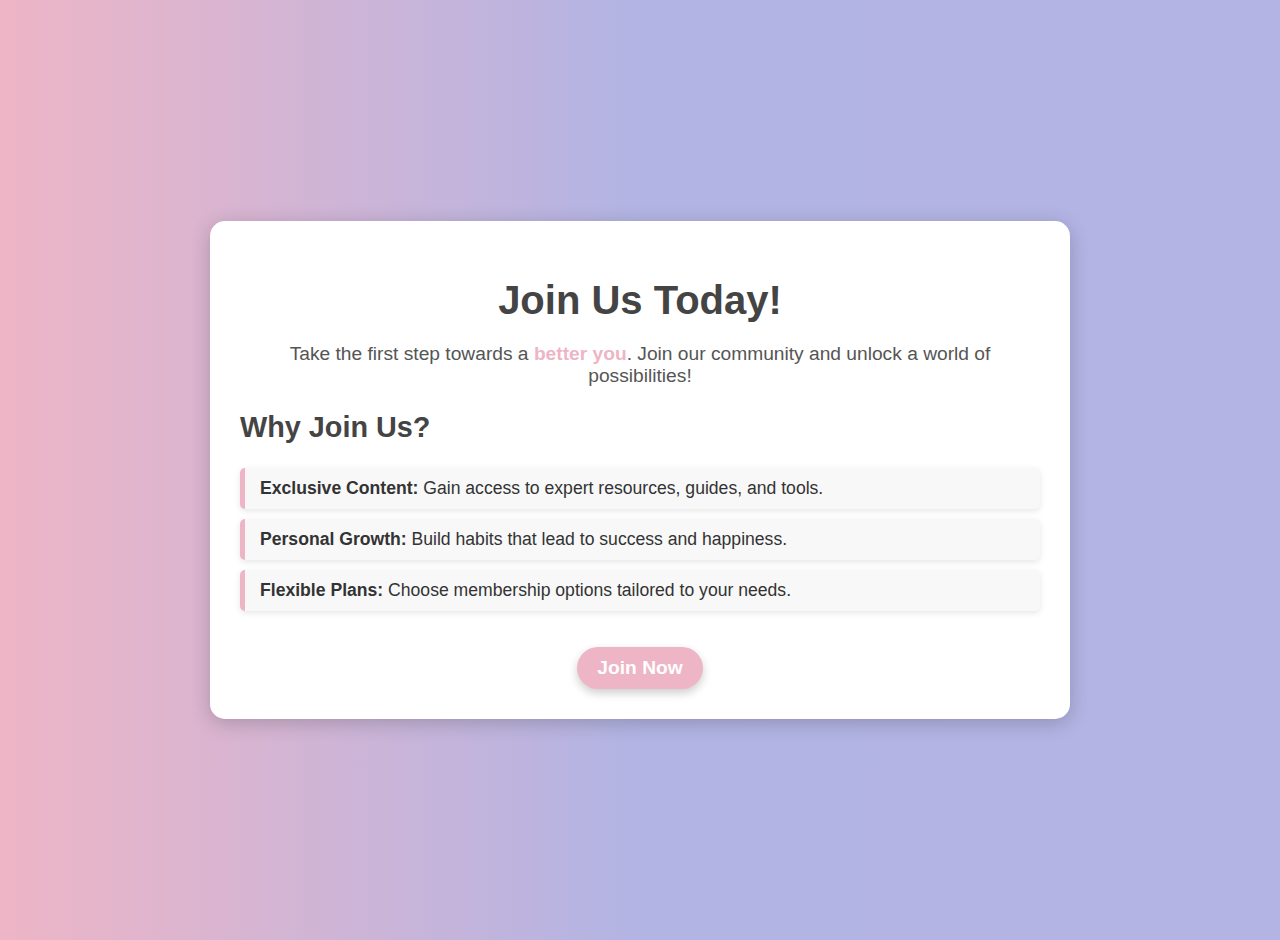
<file: join.html>
<!DOCTYPE html>
<html lang="en">
<head>
    <meta charset="UTF-8">
    <meta name="viewport" content="width=device-width, initial-scale=1.0">
    <title>Join Now</title>
    <style>
        body {
            margin: 0;
            font-family: 'Arial', sans-serif;
            background: linear-gradient(to right, #eeb5c6, #b2b4e4, #b3b4e4);
            color: #333;
            display: flex;
            justify-content: center;
            align-items: center;
            min-height: 100vh;
            padding: 20px;
        }

        .join-container {
            background: white;
            border-radius: 15px;
            box-shadow: 0 4px 20px rgba(0, 0, 0, 0.2);
            max-width: 800px;
            width: 100%;
            text-align: center;
            padding: 30px;
        }

        h1 {
            font-size: 2.5em;
            color: #444;
            margin-bottom: 20px;
        }

        p {
            font-size: 1.2em;
            color: #555;
            margin: 15px 0;
        }

        .highlight {
            color: #eeb5c6;
            font-weight: bold;
        }

        .benefits {
            text-align: left;
            margin-top: 20px;
        }

        .benefits h2 {
            font-size: 1.8em;
            color: #444;
        }

        .benefits ul {
            list-style: none;
            padding: 0;
        }

        .benefits ul li {
            background: #f8f8f8;
            border-left: 5px solid #eeb5c6;
            padding: 10px 15px;
            margin: 10px 0;
            border-radius: 5px;
            font-size: 1.1em;
            box-shadow: 0px 2px 6px rgba(0, 0, 0, 0.1);
        }
        .join-btn {
            display: inline-block;
            background: #eeb5c6;
            color: white;
            font-size: 1.2em;
            font-weight: bold;
            padding: 10px 20px;
            border: none;
            border-radius: 25px;
            text-decoration: none;
            transition: background 0.3s ease, transform 0.2s ease;
            margin-top: 20px;
            box-shadow: 0 4px 10px rgba(0, 0, 0, 0.2);
        }

        .join-btn:hover {
            background: #d59aa8;
            transform: scale(1.05);
        }

        .join-btn:active {
            transform: scale(0.95);
            box-shadow: 0 2px 8px rgba(0, 0, 0, 0.2);
        }
    </style>
</head>
<body>
    <div class="join-container">
        <h1>Join Us Today!</h1>
        <p>Take the first step towards a <span class="highlight">better you</span>. Join our community and unlock a world of possibilities!</p>
        
        <div class="benefits">
            <h2>Why Join Us?</h2>
            <ul>
                <li><strong>Exclusive Content:</strong> Gain access to expert resources, guides, and tools.</li>
                <li><strong>Personal Growth:</strong> Build habits that lead to success and happiness.</li>
                <li><strong>Flexible Plans:</strong> Choose membership options tailored to your needs.</li>
            </ul>
        </div>
        <a href="signup.html" class="join-btn">Join Now</a>
    </div>
</body>
</html>
</file>
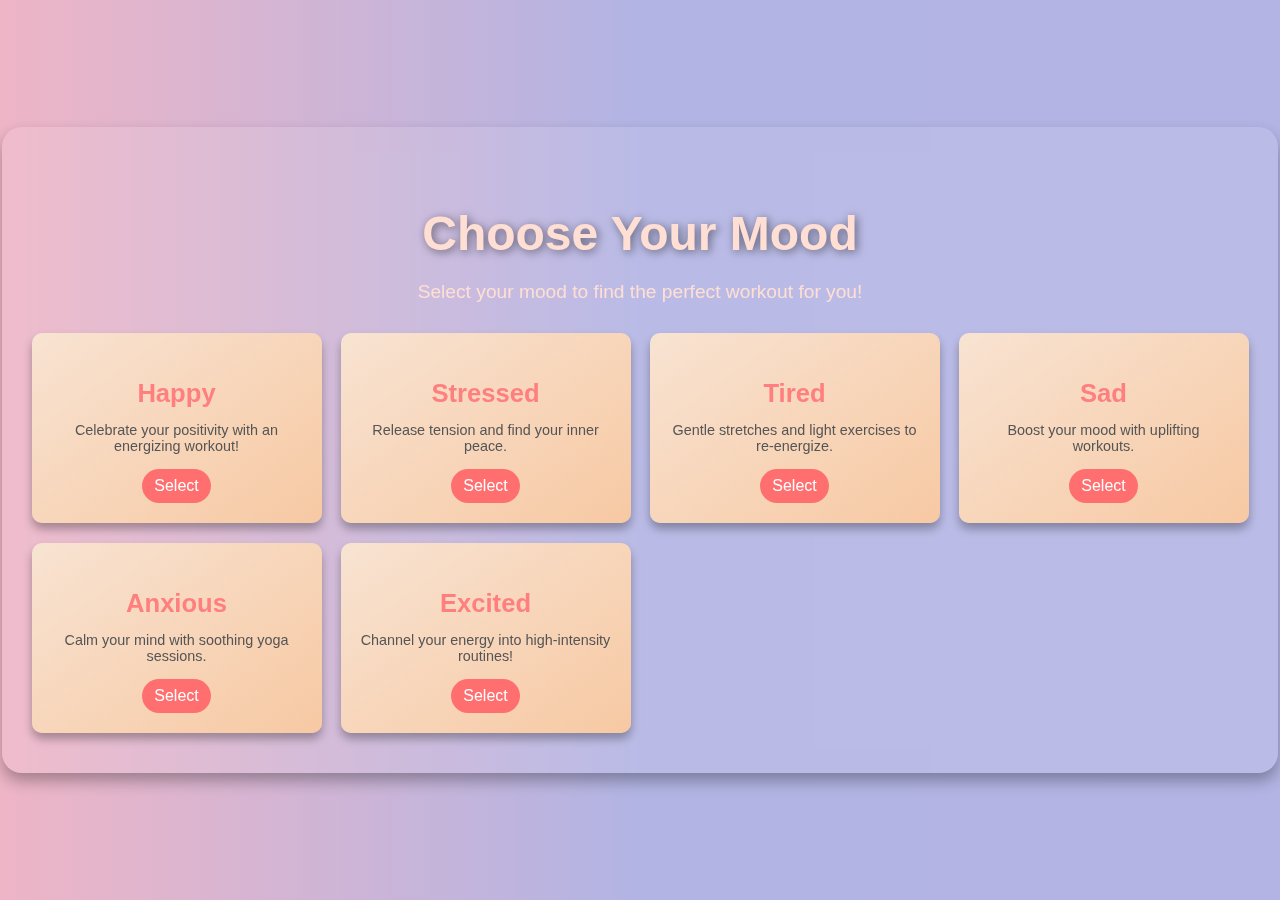
<file: journey.html>
<!DOCTYPE html>
<html lang="en">
<head>
    <meta charset="UTF-8">
    <meta name="viewport" content="width=device-width, initial-scale=1.0">
    <title>Document</title>
</head>
<style>
/* Global Styles */
body {
    font-family: 'Arial', sans-serif;
    margin: 0;
    padding: 0;
    background: linear-gradient(to right, #eeb5c6, #b2b4e4, #b3b4e4); /* Gradient background */
    color: #fff;
    min-height: 100vh;
    display: flex;
    flex-direction: column;
    align-items: center;
    justify-content: center;
}

/* Section Container */
/* Section Container */
.section__container {
    max-width: 1400px; /* Increased max-width for larger screens */
    width: 95%; /* Ensures responsiveness for smaller screens */
    margin: auto;
    padding: 40px 30px; /* Slightly increased padding for better spacing */
    background-color: rgba(255, 255, 255, 0.1); /* Transparent white */
    border-radius: 20px;
    box-shadow: 0 8px 15px rgba(0, 0, 0, 0.3);
    backdrop-filter: blur(10px); /* Frosted glass effect */
    text-align: center;
}


/* Section Header */
.section__header {
    font-size: 3em;
    color: #ffdfd3;
    margin-bottom: 20px;
    text-shadow: 2px 2px 10px rgba(0, 0, 0, 0.5);
}

/* Section Paragraph */
.mood__container p {
    font-size: 1.2em;
    color: #ffdfd3;
    margin-bottom: 30px;
}

/* Mood Grid */
.mood__grid {
    display: grid;
    grid-template-columns: repeat(4, 1fr); /* Four columns */
    gap: 20px; /* Space between cards */
    justify-items: center; /* Center-align the cards */
}

/* Mood Card */
.mood__card {
    background: linear-gradient(145deg, #f8e3d2, #f7c9a3); /* Light pastel gradient */
    border-radius: 10px;
    padding: 20px;
    text-align: center;
    width: 100%;
    max-width: 250px; /* Adjusted card size */
    box-shadow: 0 6px 10px rgba(0, 0, 0, 0.3);
    transition: transform 0.3s, box-shadow 0.3s;
    cursor: pointer;
}

.mood__card:hover {
    transform: translateY(-5px);
    box-shadow: 0 8px 12px rgba(0, 0, 0, 0.4);
}

.mood__card h3 {
    font-size: 1.6em; /* Adjusted header size */
    margin-bottom: 10px;
    color: #ff7f7f; /* Soft pink text color */
}

.mood__card p {
    font-size: 0.9em;
    margin-bottom: 15px;
    color: #555; /* Slightly dark text for readability */
}

/* Mood Button */
.mood__btn {
    padding: 8px 12px;
    font-size: 1em;
    background: #ff6f6f;
    color: white;
    border: none;
    border-radius: 25px;
    cursor: pointer;
    transition: background-color 0.3s, transform 0.2s;
}

.mood__btn:hover {
    background: #e65c5c;
    transform: scale(1.1);
}


/* Footer */
footer {
    background-color: rgba(0, 0, 0, 0.7);
    color: #fff;
    text-align: center;
    padding: 20px 0;
    margin-top: 30px;
    border-radius: 10px;
    box-shadow: 0 -4px 8px rgba(0, 0, 0, 0.3);
}

footer p {
    margin: 0;
    font-size: 1em;
}


</style>
<body>
    <section class="choose-mood">
        <div class="section__container mood__container">
          <h2 class="section__header">Choose Your Mood</h2>
          <p>Select your mood to find the perfect workout for you!</p>
          <div class="mood__grid">
            <!-- Happy Mood -->
            <div class="mood__card">
              <h3>Happy</h3>
              <p>Celebrate your positivity with an energizing workout!</p>
              <a href="happy.html">
              <button class="mood__btn">Select</button>
            </a>
            </div>
            <!-- Stressed Mood -->
            <div class="mood__card">
              <h3>Stressed</h3>
              <p>Release tension and find your inner peace.</p>
              <a href="stressed.html">
              <button class="mood__btn">Select</button>
            </a>
            </div>
            <!-- Tired Mood -->
            <div class="mood__card">
              <h3>Tired</h3>
              <p>Gentle stretches and light exercises to re-energize.</p>
              <a href="tired.html">
              <button class="mood__btn">Select</button>
            </a>
            </div>
            <!-- Sad Mood -->
            <div class="mood__card">
              <h3>Sad</h3>
              <p>Boost your mood with uplifting workouts.</p>
              <a href="sad.html">
              <button class="mood__btn">Select</button>
            </a>
            </div>
            <!-- Anxious Mood -->
            <div class="mood__card">
              <h3>Anxious</h3>
              <p>Calm your mind with soothing yoga sessions.</p>
              <a href="anxious.html">
              <button class="mood__btn">Select</button>
            </a>
            </div>
            <!-- Excited Mood -->
            <div class="mood__card">
              <h3>Excited</h3>
              <p>Channel your energy into high-intensity routines!</p>
              <a href="excited.html">
              <button class="mood__btn">Select</button>
            </a>
            </div>
          </div>
        </div>
      </section>
      
    
</body>
</html>
</file>
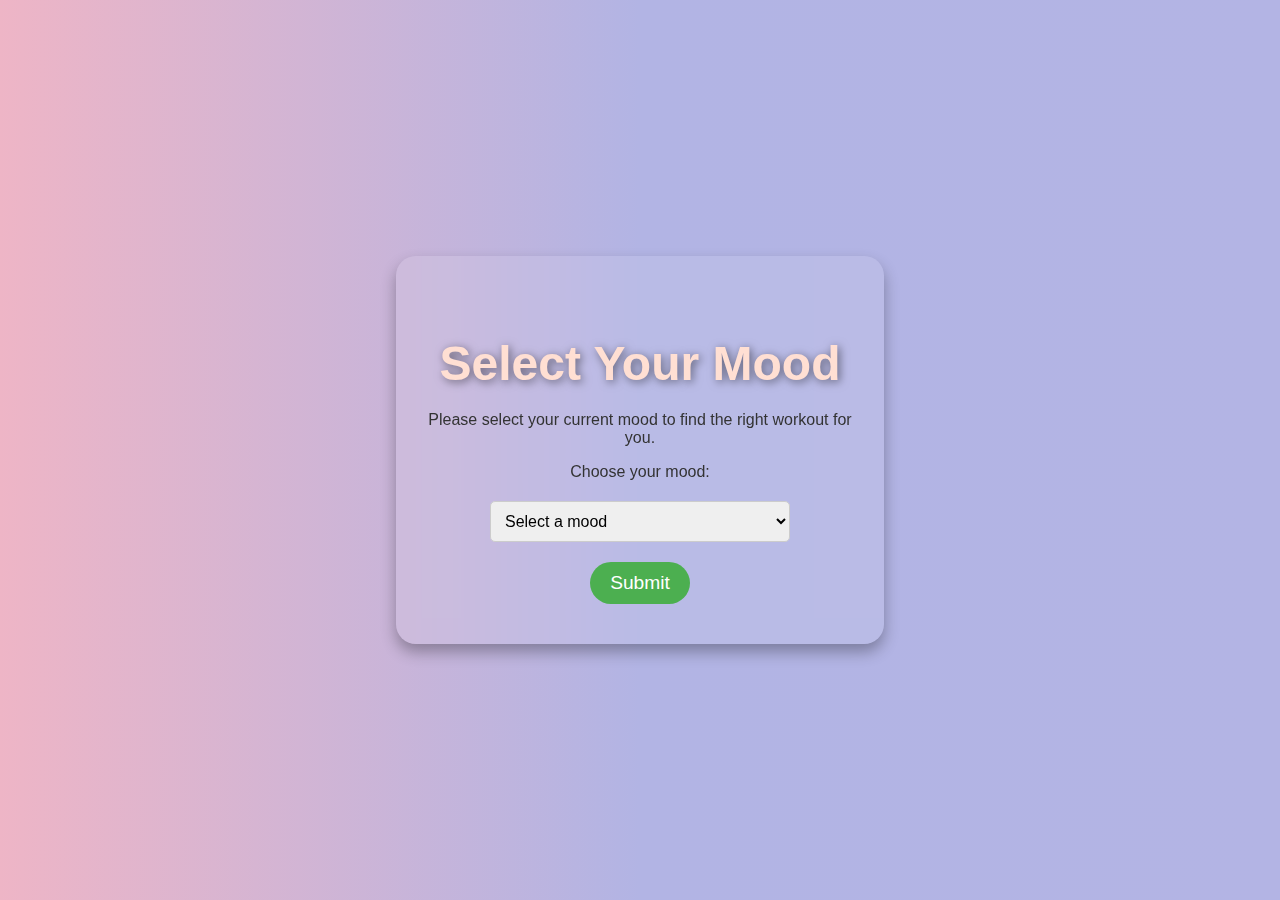
<file: mood.html>
<!DOCTYPE html>
<html lang="en">
<head>
    <meta charset="UTF-8">
    <meta name="viewport" content="width=device-width, initial-scale=1.0">
    <title>Select Your Mood</title>
</head>
<style>
    body {
    font-family: 'Arial', sans-serif;
    margin: 0;
    padding: 0;
    background: linear-gradient(to right, #eeb5c6, #b2b4e4, #b3b4e4); /* Gradient background */
    color: #333;
    min-height: 100vh;
    display: flex;
    flex-direction: column;
    align-items: center;
    justify-content: center;
}

/* Section Container */
.section__container {
    max-width: 600px;
    width: 90%;
    margin: auto;
    padding: 40px 20px;
    background-color: rgba(255, 255, 255, 0.1); /* Transparent white */
    border-radius: 20px;
    box-shadow: 0 8px 15px rgba(0, 0, 0, 0.3);
    backdrop-filter: blur(10px); /* Frosted glass effect */
    text-align: center;
}

/* Section Header */
.section__header {
    font-size: 3em;
    color: #ffdfd3;
    margin-bottom: 20px;
    text-shadow: 2px 2px 10px rgba(0, 0, 0, 0.5);
}

/* Form Styling */
form {
    display: flex;
    flex-direction: column;
    align-items: center;
    gap: 20px;
}

select {
    padding: 10px;
    font-size: 1em;
    border-radius: 5px;
    border: 1px solid #ccc;
    width: 80%;
    max-width: 300px;
}

.submit-btn {
    padding: 10px 20px;
    font-size: 1.2em;
    background-color: #4CAF50;
    color: white;
    border: none;
    border-radius: 25px;
    cursor: pointer;
    transition: background-color 0.3s ease;
}
.submit-btn:hover {
    background-color: #388E3C;
}
</style>
<body>
<section class="choose-mood">
    <div class="section__container">
        <h2 class="section__header">Select Your Mood</h2>
        <p>Please select your current mood to find the right workout for you.</p>
        
        <form id="moodForm">
            <label for="mood">Choose your mood:</label>
            <select id="mood" name="mood" required>
                <option value="">Select a mood</option>
                <option value="happy">happy</option> 
                <option value="stressed">stressed</option>
                <option value="tired">Tired</option>
                <option value="sad">Sad</option>
                <option value="anxious">Anxious</option>
                <option value="excited">Excited</option>
            </select>
            <button type="submit" class="submit-btn">Submit</button>
        </form>
    </div>
</section>

<script>
    document.getElementById('moodForm').addEventListener('submit', function(event) {
    event.preventDefault();  // Prevents form from submitting normally

    // Get the selected mood
    const selectedMood = document.getElementById('mood').value;
    console.log('Selected Mood:', selectedMood); // Debugging

    // Define the redirect page based on the mood selected
    let moodPage = '';

    switch(selectedMood) {
        case 'happy':
            moodPage = 'happy.html';
            break;
        case 'stressed':
            moodPage = 'stressed.html';
            break;
        case 'tired':
            moodPage = 'tired.html';
            break;
        case 'sad':
            moodPage = 'sad.html';
            break;
        case 'anxious':
            moodPage = 'anxious.html';
            break;
        case 'excited':
            moodPage = 'excited.html';
            break;
        default:
            moodPage = ''; 
    }

    // If mood is selected, redirect to the respective page
    if (moodPage !== '') {
        console.log('Redirecting to:', moodPage); // Debugging
        window.location.href = moodPage;
    } else {
        alert('Please select a mood');
    }
});
</script>
</body>
</html>
</file>
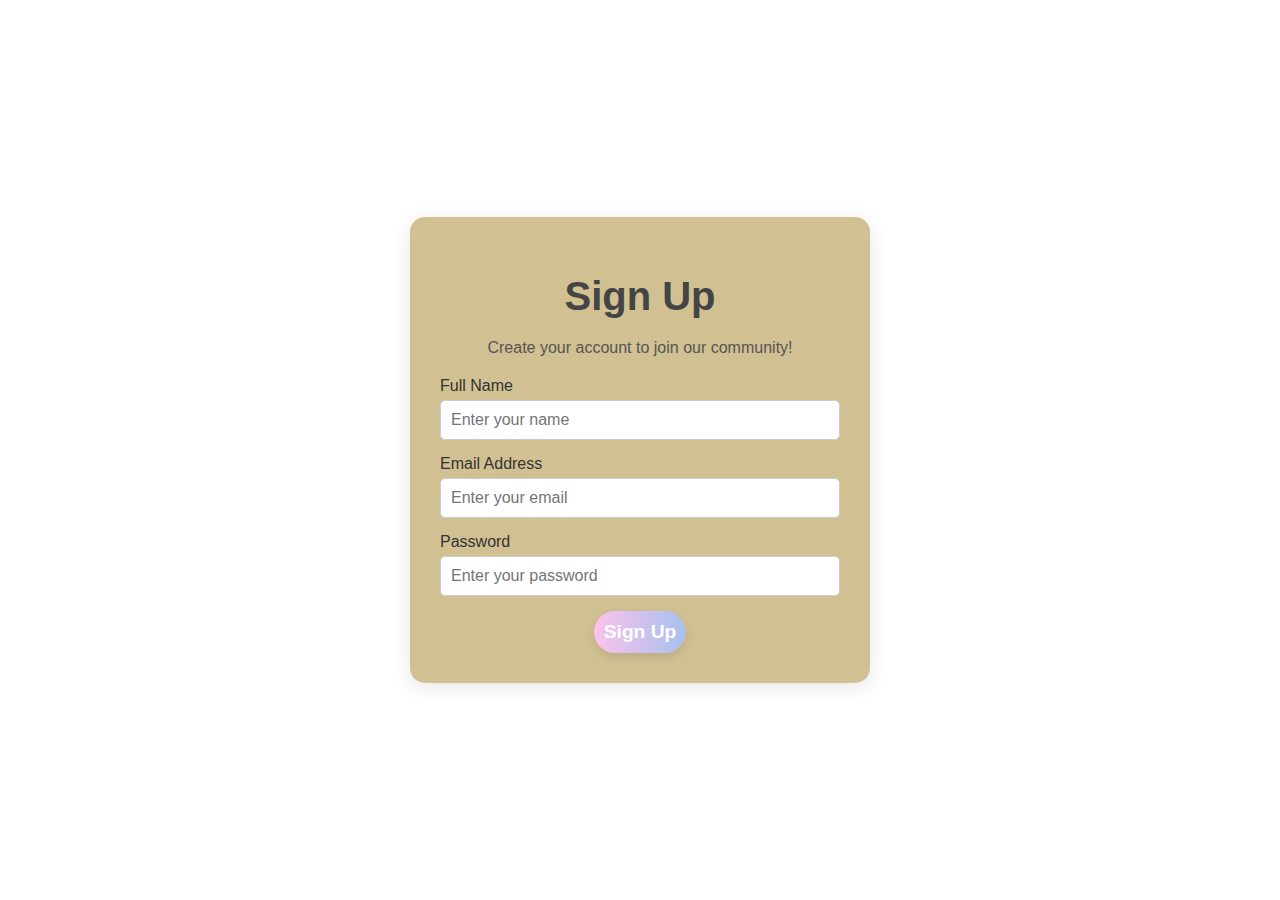
<file: signup.html>
<!DOCTYPE html>
<html lang="en">
<head>
    <meta charset="UTF-8">
    <meta name="viewport" content="width=device-width, initial-scale=1.0">
    <title>Sign Up</title>
    <style>
        body {
            margin: 0;
            font-family: Arial, sans-serif;
            background: url('https://media.istockphoto.com/id/1369576624/photo/shot-of-an-empty-gym.jpg?s=612x612&w=0&k=20&c=Zhr9-ysvgzTLHWp7rheUeKsnZ2LOX2-zHUI6_eDETrQ=') no-repeat center center fixed;
            background-size: cover;
            color: #333;
            display: flex;
            justify-content: center;
            align-items: center;
            height: 100vh;
            text-align: center;
        }

        #signup-form {
            background: rgb(209, 192, 146); /* White with slight transparency */
            border-radius: 15px;
            box-shadow: 0 4px 20px rgba(0, 0, 0, 0.1);
            max-width: 400px;
            width: 100%;
            padding: 30px;
            text-align: center;
        }

        h1 {
            font-size: 2.5em;
            color: #444;
            margin-bottom: 20px;
        }

        p {
            font-size: 1em;
            color: #555;
            margin-bottom: 20px;
        }

        .form-group {
            margin-bottom: 15px;
            text-align: left;
        }

        label {
            font-size: 1em;
            color: #333;
            margin-bottom: 5px;
            display: block;
        }

        input[type="text"],
        input[type="email"],
        input[type="password"] {
            width: 100%;
            padding: 10px;
            font-size: 1em;
            border: 1px solid #ccc;
            border-radius: 5px;
            box-sizing: border-box;
        }

        input[type="text"]:focus,
        input[type="email"]:focus,
        input[type="password"]:focus {
            border-color: #88c7f5;
            outline: none;
        }

        .signup-btn {
            background: linear-gradient(to right, #fbc2eb, #a6c1ee); /* Gradient background */
            color: #fff; /* White text */
            font-size: 1.2em;
            font-weight: bold;
            padding: 10px;
            border: none;
            border-radius: 25px;
            cursor: pointer;
            transition: background 0.3s ease, transform 0.2s ease, color 0.3s ease;
            box-shadow: 0 4px 10px rgba(0, 0, 0, 0.1);
        }

        .signup-btn:hover {
            background: linear-gradient(to right, #a6c1ee, #fbc2eb); /* Reversed gradient */
            color: #333; /* Darker text color on hover */
            transform: scale(1.05);
        }

        .signup-btn:active {
            transform: scale(0.95);
            box-shadow: 0 2px 8px rgba(0, 0, 0, 0.2);
        }

        .terms {
            font-size: 0.9em;
            color: #777;
            margin-top: 10px;
        }
    </style>
</head>
<body>
    <div id="signup-form">
        <h1>Sign Up</h1>
        <p>Create your account to join our community!</p>
        <form id="signup-form-element">
            <div class="form-group">
                <label for="name">Full Name</label>
                <input type="text" id="name" name="name" placeholder="Enter your name" required>
            </div>
            <div class="form-group">
                <label for="email">Email Address</label>
                <input type="email" id="email" name="email" placeholder="Enter your email" required>
            </div>
            <div class="form-group">
                <label for="password">Password</label>
                <input type="password" id="password" name="password" placeholder="Enter your password" required>
            </div>
            <button type="submit" class="signup-btn">Sign Up</button>
        </form>
    </div>
    <script>
        document.getElementById('signup-form').addEventListener('submit', function (event) {
            event.preventDefault(); // Prevent the default form submission

            // Perform any form validation or processing here

            // Redirect to the main page
            window.location.href = 'index.html';
        });
    </script>
</form>
<script>
    document.getElementById('signup-form').addEventListener('submit', function (event) {
        event.preventDefault(); // Prevent the default form submission
        
        // Get the name from the form
        var name = document.getElementById('name').value;
        
        // Store the name in localStorage
        localStorage.setItem('userName', name);

        // Redirect to the main page
        window.location.href = 'index.html'; // Redirect to your index page
    });
</script>
</body>
</html>
</file>
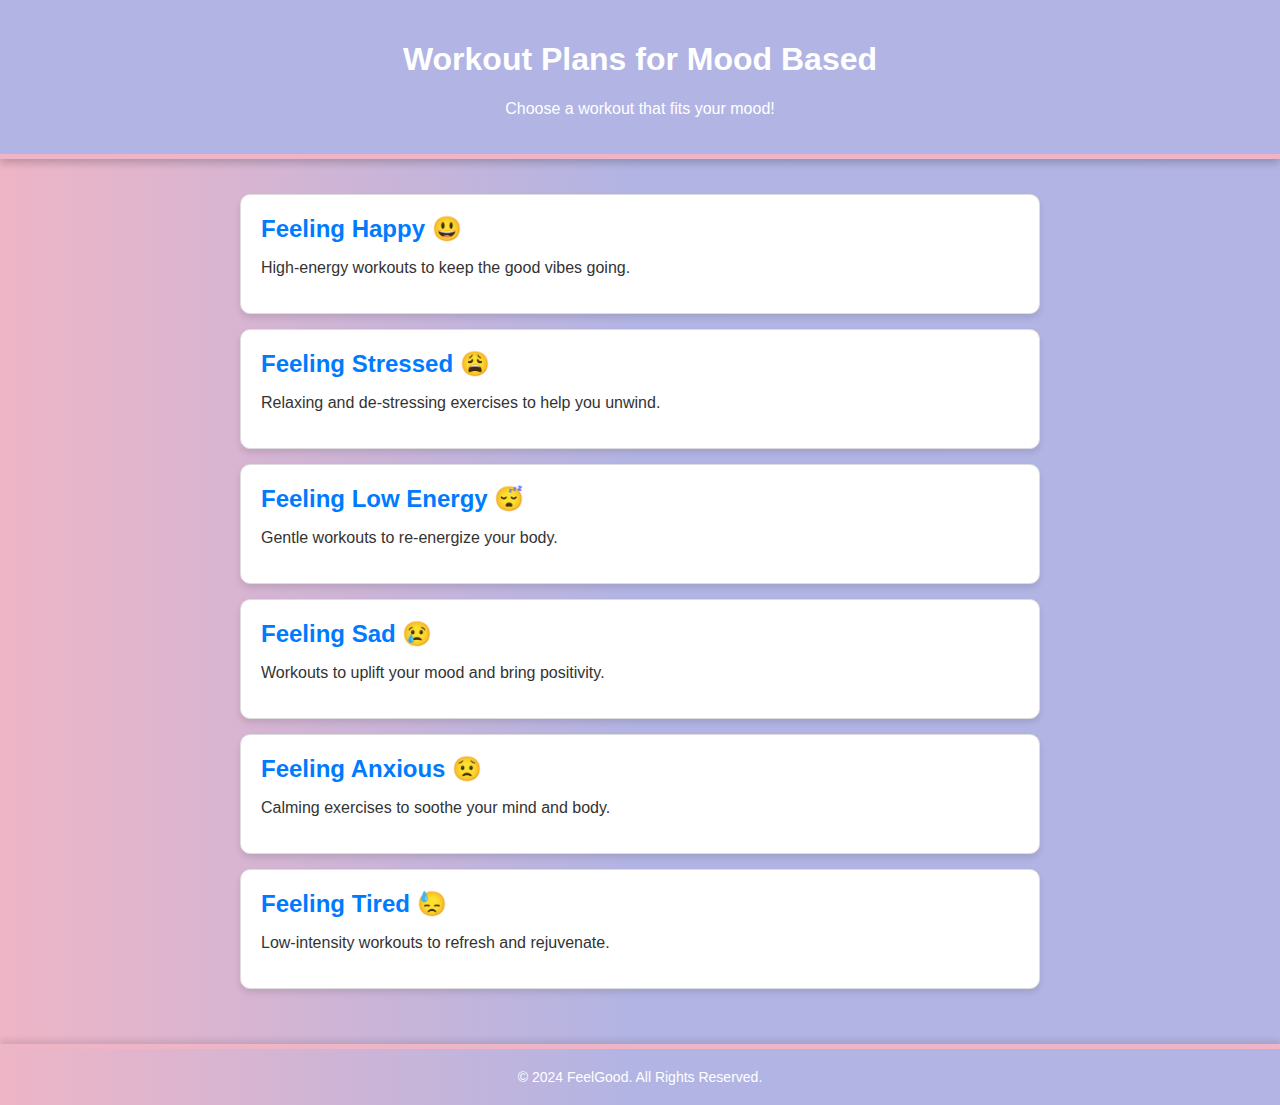
<file: workout.html>
<!DOCTYPE html>
<html lang="en">
<head>
    <meta charset="UTF-8">
    <meta name="viewport" content="width=device-width, initial-scale=1.0">
    <title>Mood-Based Workout Plans</title>
    <style>
        body {
            font-family: Arial, sans-serif;
            margin: 0;
            padding: 0;
            background: linear-gradient(to right, #eeb5c6, #b2b4e4, #b3b4e4);
            color: #333;
        }
        header {
            background: linear-gradient(to right, #b2b4e4, #b3b4e4);
            color: white;
            padding: 20px;
            text-align: center;
            border-bottom: 5px solid #eeb5c6;
            box-shadow: 0 4px 8px rgba(0, 0, 0, 0.2);
        }
        .container {
            padding: 20px;
            max-width: 800px;
            margin: 0 auto;
        }
        .mood-card {
            background-color: white;
            border: 1px solid #ddd;
            border-radius: 10px;
            margin: 15px 0;
            padding: 20px;
            cursor: pointer;
            box-shadow: 0 4px 6px rgba(0, 0, 0, 0.1);
            transition: transform 0.3s ease, box-shadow 0.3s ease;
        }
        .mood-card:hover {
            transform: translateY(-5px);
            box-shadow: 0 8px 12px rgba(0, 0, 0, 0.2);
        }
        .mood-card h2 {
            margin: 0;
            color: #007BFF;
        }
        .workout {
            display: none;
            margin-top: 10px;
            padding: 15px;
            background-color: #f9f9ff;
            border-left: 4px solid #007BFF;
            border-radius: 5px;
        }
        button {
            display: inline-block;
            background-color: #007BFF;
            color: white;
            border: none;
            padding: 10px 15px;
            font-size: 14px;
            border-radius: 5px;
            cursor: pointer;
            margin-top: 15px;
        }
        button:hover {
            background-color: #0056b3;
        }
        footer {
    background: linear-gradient(to right, #eeb5c6, #b2b4e4, #b3b4e4);
    color: white;
    text-align: center;
    padding: 20px 10px;
    font-size: 14px;
    border-top: 5px solid #eeb5c6;
    box-shadow: 0 -4px 6px rgba(0, 0, 0, 0.1);
    margin-top: 20px;
}
    </style>
    <script>
        function toggleWorkout(id) {
            const workout = document.getElementById(id);
            workout.style.display = workout.style.display === "none" ? "block" : "none";
        }
    </script>
</head>
<body>
    <header>
        <h1> Workout Plans for Mood Based</h1>
        <p>Choose a workout that fits your mood!</p>
    </header>
    <div class="container">
        <div class="mood-card" onclick="toggleWorkout('happy-workout')">
            <h2>Feeling Happy 😃</h2>
            <p>High-energy workouts to keep the good vibes going.</p>
            <div class="workout" id="happy-workout">
                <ul>
                    <li>10 minutes of dancing</li>
                    <li>15 minutes of jumping jacks and burpees</li>
                    <li>Outdoor run or bike ride</li>
                </ul>
            </div>
        </div>
        <div class="mood-card" onclick="toggleWorkout('stressed-workout')">
            <h2>Feeling Stressed 😩</h2>
            <p>Relaxing and de-stressing exercises to help you unwind.</p>
            <div class="workout" id="stressed-workout">
                <ul>
                    <li>10 minutes of yoga stretches</li>
                    <li>5 minutes of deep breathing exercises</li>
                    <li>20 minutes of a calming walk</li>
                </ul>
            </div>
        </div>
        <div class="mood-card" onclick="toggleWorkout('low-energy-workout')">
            <h2>Feeling Low Energy 😴</h2>
            <p>Gentle workouts to re-energize your body.</p>
            <div class="workout" id="low-energy-workout">
                <ul>
                    <li>10 minutes of light stretching</li>
                    <li>5 minutes of seated leg lifts</li>
                    <li>10 minutes of slow-paced yoga</li>
                </ul>
            </div>
        </div>
        <div class="mood-card" onclick="toggleWorkout('sad-workout')">
            <h2>Feeling Sad 😢</h2>
            <p>Workouts to uplift your mood and bring positivity.</p>
            <div class="workout" id="sad-workout">
                <ul>
                    <li>15 minutes of brisk walking</li>
                    <li>10 minutes of dancing to your favorite music</li>
                    <li>20 minutes of gentle stretching</li>
                </ul>
            </div>
        </div>
        <div class="mood-card" onclick="toggleWorkout('anxious-workout')">
            <h2>Feeling Anxious 😟</h2>
            <p>Calming exercises to soothe your mind and body.</p>
            <div class="workout" id="anxious-workout">
                <ul>
                    <li>5 minutes of slow, deep breathing</li>
                    <li>10 minutes of yoga focusing on balance poses</li>
                    <li>15 minutes of a mindful nature walk</li>
                </ul>
            </div>
        </div>
        <div class="mood-card" onclick="toggleWorkout('tired-workout')">
            <h2>Feeling Tired 😓</h2>
            <p>Low-intensity workouts to refresh and rejuvenate.</p>
            <div class="workout" id="tired-workout">
                <ul>
                    <li>5 minutes of neck and shoulder stretches</li>
                    <li>10 minutes of light yoga (child’s pose, cat-cow)</li>
                    <li>15 minutes of a slow-paced walk</li>
                </ul>
            </div>
        </div>
    </div>
    <div>
        <footer>
            &copy;  2024 FeelGood. All Rights Reserved.
        </footer>
    </div>
</body>
</html>
</file>
